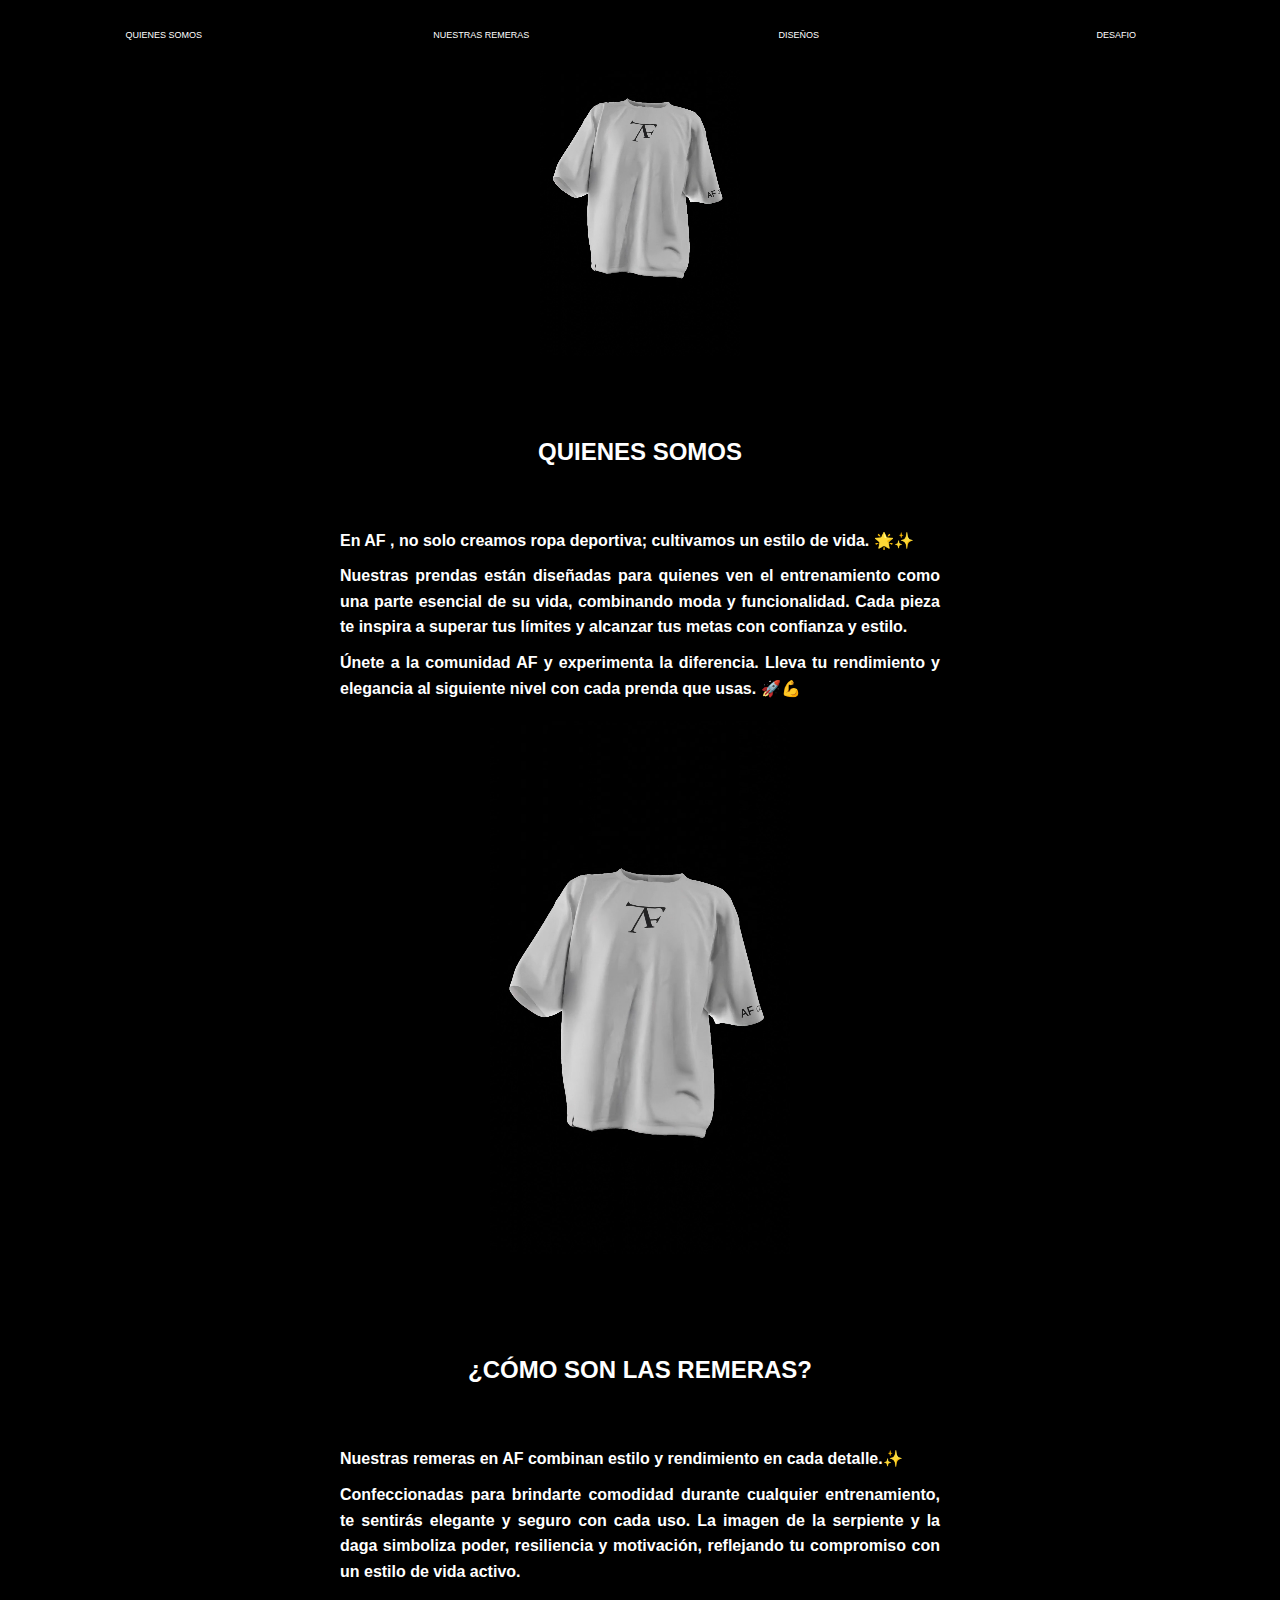
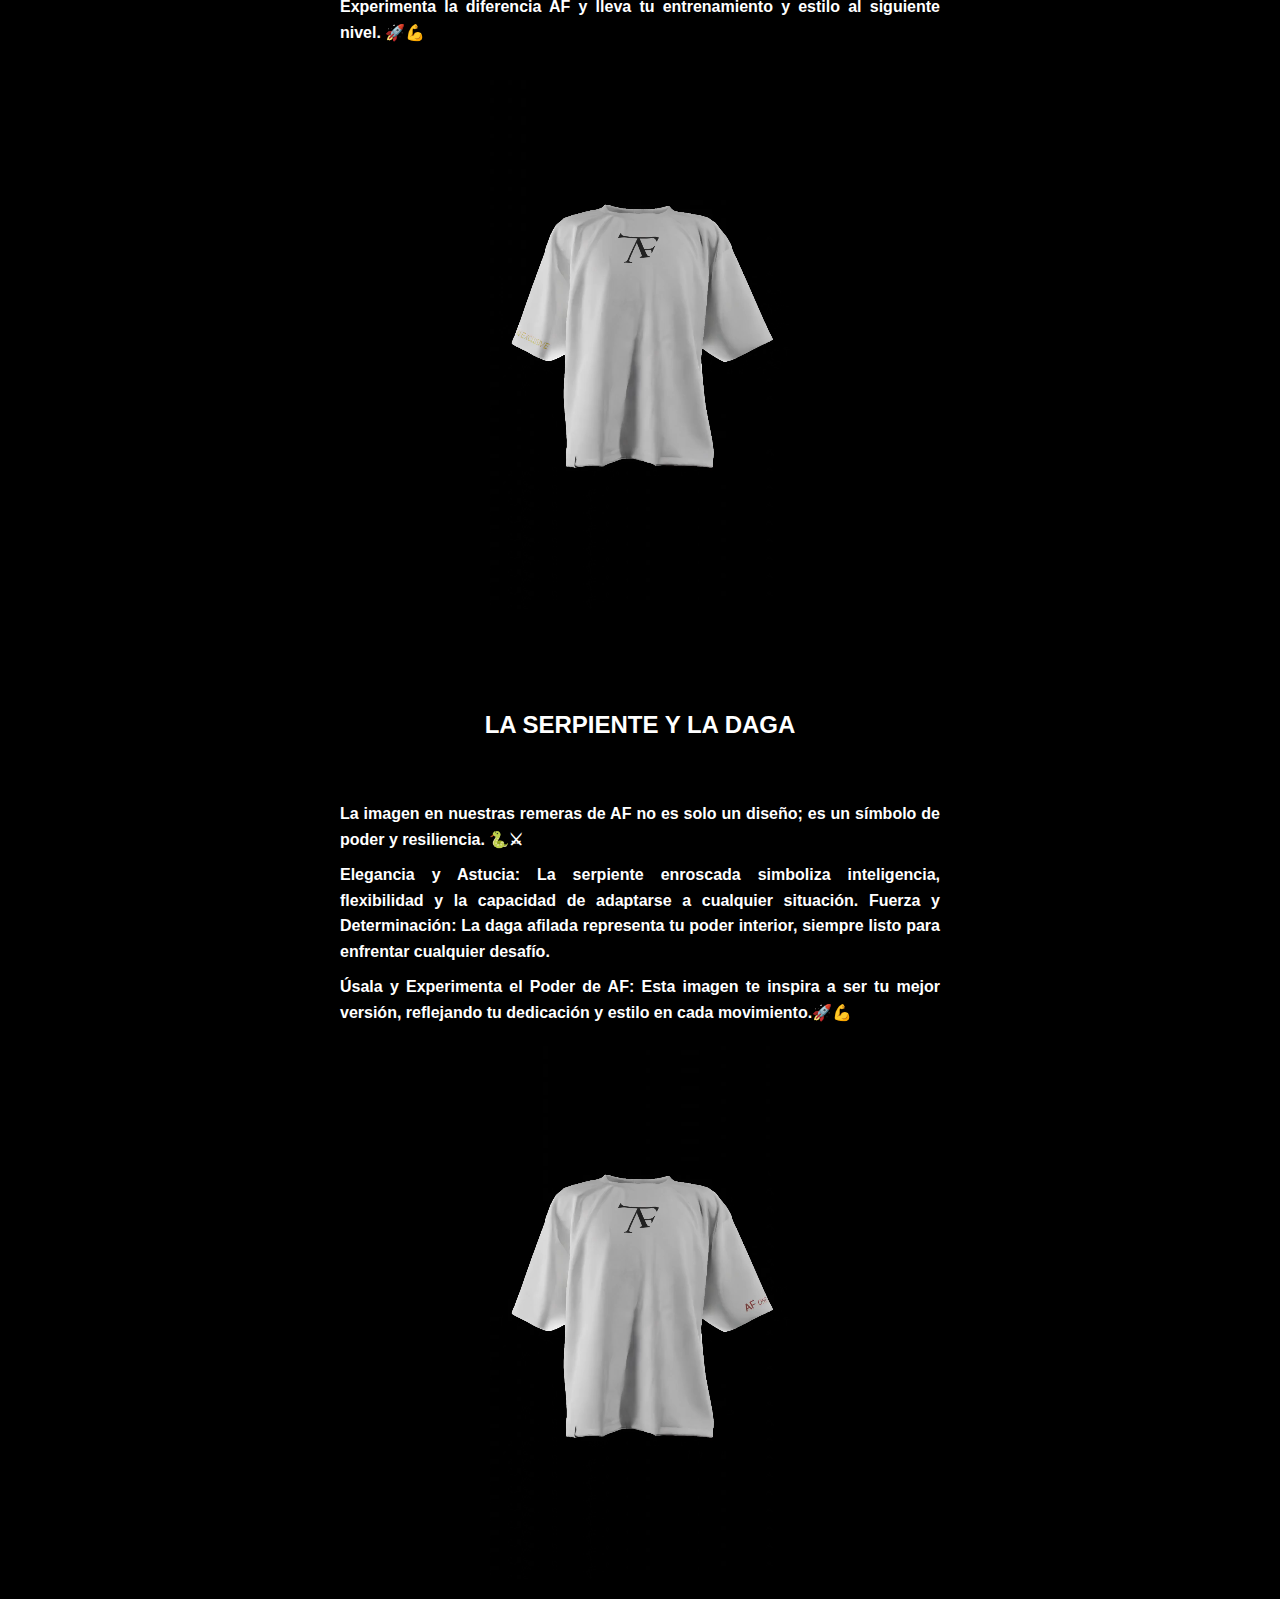
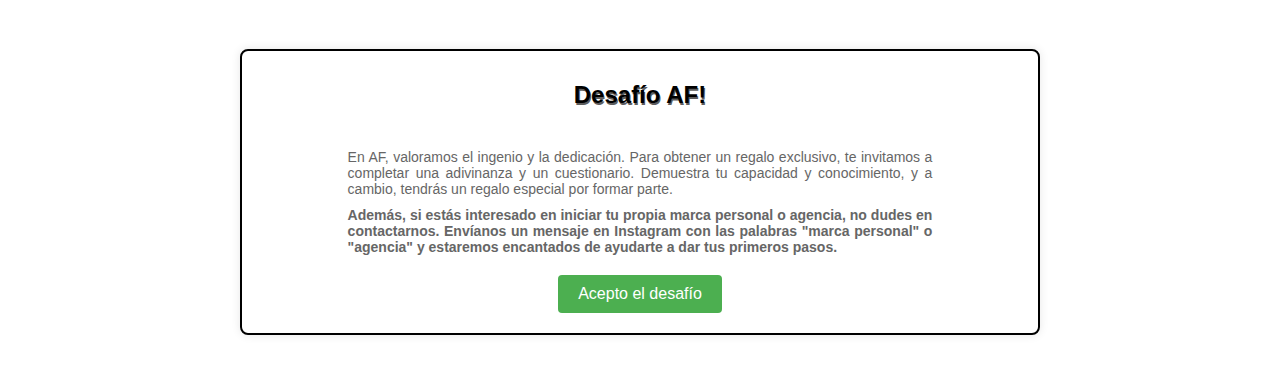
<file: index.html>
<!DOCTYPE html>
<html lang="en">
<head>
    <meta charset="UTF-8">
    <meta name="viewport" content="width=device-width, initial-scale=1.0">
    <title>AF</title>
    <link rel="stylesheet" href="style.css">
</head>


<body>

    <div class="header">
        <div class="item" onclick="scrollToSection('quienes-somos')">QUIENES SOMOS</div>
        <div class="item" onclick="scrollToSection('nuestras-remeras')">NUESTRAS REMERAS</div>
        <div class="item" onclick="scrollToSection('disenos')">DISEÑOS</div>
        <div class="item" onclick="scrollToSection('desafio')">DESAFIO</div>
   
    </div>

    <div class="contenedor-video-inicio">
        <video width="200" autoplay loop muted >
            <source src="remeraSimple.mp4" type="video/mp4">
    </div>


    
    
    <div class="divisor" id="quienes-somos">
        <div class="texto">
            <div class="texto-grande">
                <h2>QUIENES SOMOS</h2>
            </div>
            <div class="texto-chico">
                <p>En AF  , no solo creamos ropa deportiva; cultivamos un estilo de vida. 🌟✨
                
                </p>
                <p>Nuestras prendas están diseñadas para quienes ven el entrenamiento como una parte esencial de su vida, combinando moda y funcionalidad. Cada pieza te inspira a superar tus límites y alcanzar tus metas con confianza y estilo.
                </p>
                <p>
                    Únete a la comunidad AF y experimenta la diferencia. Lleva tu rendimiento y elegancia al siguiente nivel con cada prenda que usas. 🚀💪
                    </p>
            </div>
        </div>
        <div class="contenedor-video">
            <div class="contenedor-video-inicio">
                <video width="300" autoplay loop muted >
                    <source src="remeraSimple.mp4" type="video/mp4">
            </div>
        </div>
    </div>
    



    <div class="divisor2" id="nuestras-remeras" >
        <div class="texto">
            <div class="texto-grande">
                <h2 >¿CÓMO SON LAS REMERAS?</h2>
            </div>
            <div class="texto-chico">
                <p >Nuestras remeras en AF combinan estilo y rendimiento en cada detalle.✨</p>
                <p >Confeccionadas para brindarte comodidad durante cualquier entrenamiento, te sentirás elegante y seguro con cada uso. La imagen de la serpiente y la daga simboliza poder, resiliencia y motivación, reflejando tu compromiso con un estilo de vida activo.
                </p>
                <p >Experimenta la diferencia AF y lleva tu entrenamiento y estilo al siguiente nivel. 🚀💪 </p>


            </div>
        </div>
        <div class="contenedor-video-inicio">
            <video width="300" autoplay loop muted >
                <source src="remeraLanza.mp4" type="video/mp4">
        </div>
    </div>
    

    <div class="divisor" id="disenos" style="background-color: black;">
        <div class="texto" >
            <div class="texto-grande">
                <h2 style="color: white; text-shadow:  none;">LA SERPIENTE Y LA DAGA

                </h2>
            </div>
            <div class="texto-chico" >
                
                <p style="color: white;">
                    La imagen en nuestras remeras de AF no es solo un diseño; es un símbolo de poder y resiliencia. 🐍⚔

                </p>

                <p style="color: white;">
                    Elegancia y Astucia: La serpiente enroscada simboliza inteligencia, flexibilidad y la capacidad de adaptarse a cualquier situación.
Fuerza y Determinación: La daga afilada representa tu poder interior, siempre listo para enfrentar cualquier desafío.

                </p>

                <p style="color: white;">
                    Úsala y Experimenta el Poder de AF: Esta imagen te inspira a ser tu mejor versión, reflejando tu dedicación y estilo en cada movimiento.🚀💪

                </p>

                
            </div>
        </div>
        <div class="contenedor-video-inicio">
            <video width="300" autoplay loop muted >
                <source src="remeraDaga.mp4" type="video/mp4">
        </div>
    </div>
   
    <div class="divisor3" id="desafio">
        <div class="texto-grande3">
            <h2>Desafío AF!</h2>
        </div>
        <div class="texto-chico3" id="textoDesafio">
                <p>En AF, valoramos el ingenio y la dedicación. Para obtener un regalo exclusivo, te invitamos a completar una adivinanza y un cuestionario. Demuestra tu capacidad y conocimiento, y a cambio, tendrás un regalo especial por formar parte.</p>
                <p><strong>Además, si estás interesado en iniciar tu propia marca personal o agencia, no dudes en contactarnos. Envíanos un mensaje en Instagram con las palabras "marca personal" o "agencia" y estaremos encantados de ayudarte a dar tus primeros pasos.</strong></p>
        </div>

        <button id="btnAcepto" onclick="mostrarAdivinanza()">Acepto el desafío</button>
        <div id="respuestaContainer">
            <input type="text" id="respuestaInput" placeholder="Tu respuesta">
            <button id="btnAdivinar" onclick="adivinarRespuesta()">Adivinar</button>
        </div>

        
        <div id="formularioContainer">
            <form action="https://formspree.io/f/xrbzgrzd" method="post">
                <label for="correo">Correo:</label>
                <input type="email" id="correo" name="correo" required>
                <br>
        
                <label for="experiencia">¿Cómo describirías tu experiencia general con las camisetas de AF?</label>
                <select id="experiencia" name="experiencia" required>
                    <option value="excelente">Excelente</option>
                    <option value="buena">Buena</option>
                    <option value="regular">Regular</option>
                    <option value="mala">Mala</option>
                </select>
                <br>
        
                <label for="satisfaccion_calidad">¿Qué tan satisfecho/a estás con la calidad de nuestras camisetas?</label>
                <select id="satisfaccion_calidad" name="satisfaccion_calidad" required>
                    <option value="muy_satisfecho">Muy satisfecho</option>
                    <option value="satisfecho">Satisfecho</option>
                    <option value="neutral">Neutral</option>
                    <option value="insatisfecho">Insatisfecho</option>
                    <option value="muy_insatisfecho">Muy insatisfecho</option>
                </select>
                <br>
        
                <label for="mejora_experiencia">¿Consideras que nuestras camisetas mejoran tu experiencia de entrenamiento?</label>
                <select id="mejora_experiencia" name="mejora_experiencia" required>
                    <option value="si_mucho">Sí, mucho</option>
                    <option value="si_algo">Sí, algo</option>
                    <option value="neutral">Neutral</option>
                    <option value="no_poco">No, poco</option>
                    <option value="para_nada">Para nada</option>
                </select>
                <br>
        
                <label for="beneficios">¿Qué opinas de los beneficios adicionales que ofrecen nuestras camisetas? ¿Qué crees que agregarías?</label>
                <textarea id="beneficios" name="beneficios" required></textarea>
                <br>
        
                <label for="precio_justificado">¿Sientes que el precio de nuestras camisetas está justificado por la calidad y los beneficios que ofrecen?</label>
                <select id="precio_justificado" name="precio_justificado" required>
                    <option value="totalmente">Totalmente</option>
                    <option value="justificado">Justificado</option>
                    <option value="neutral">Neutral</option>
                    <option value="no_justificado">No justificado</option>
                    <option value="para_nada">Para nada</option>
                </select>
                <br>
        
                <label for="valor_agregado">¿Crees que nuestras camisetas ofrecen un valor agregado en comparación con otras marcas?</label>
                <select id="valor_agregado" name="valor_agregado" required>
                    <option value="mucho_valor_agregado">Mucho valor agregado</option>
                    <option value="algo_valor_agregado">Algo de valor agregado</option>
                    <option value="neutro">Neutral</option>
                    <option value="poco_valor_agregado">Poco valor agregado</option>
                    <option value="ningun_valor_agregado">Ningún valor agregado</option>
                </select>
                <br>
        
                <label for="simbolo_dedicacion">¿Consideras nuestras camisetas como un símbolo de dedicación al entrenamiento y estilo de vida activo?</label>
                <select id="simbolo_dedicacion" name="simbolo_dedicacion" required>
                    <option value="si_absolutamente">Sí, absolutamente</option>
                    <option value="si_cierta_medida">Sí, en cierta medida</option>
                    <option value="no_seguro">No estoy seguro</option>
                    <option value="no_tanto">No tanto</option>
                    <option value="no_para_nada">No, para nada</option>
                </select>
                <br>
        
                <label for="disenos_futuros">¿Qué próximos diseños te gustaría ver disponibles?</label>
                <textarea id="disenos_futuros" name="disenos_futuros" required></textarea>
                <br>
        
                <label for="reunion_feedback">¿Estarías interesado/a en participar en una breve reunión de 5 minutos para proporcionar feedback más detallado?</label>
                <select id="reunion_feedback" name="reunion_feedback" required>
                    <option value="si_absolutamente">Sí, absolutamente</option>
                    <option value="no_gracias">No, gracias</option>
                </select>
                <br>
        
                <label for="comentarios_adicionales">¿Hay algún aspecto adicional que te gustaría mencionar sobre nuestras camisetas o nuestra marca?</label>
                <textarea id="comentarios_adicionales" name="comentarios_adicionales" required></textarea>
                <br>
        
                <button type="submit">Enviar</button>
                

            </form>

                 
      
        </div>
    </div>


    <script src="javascript.js"></script>
</body>

</html>
</file>
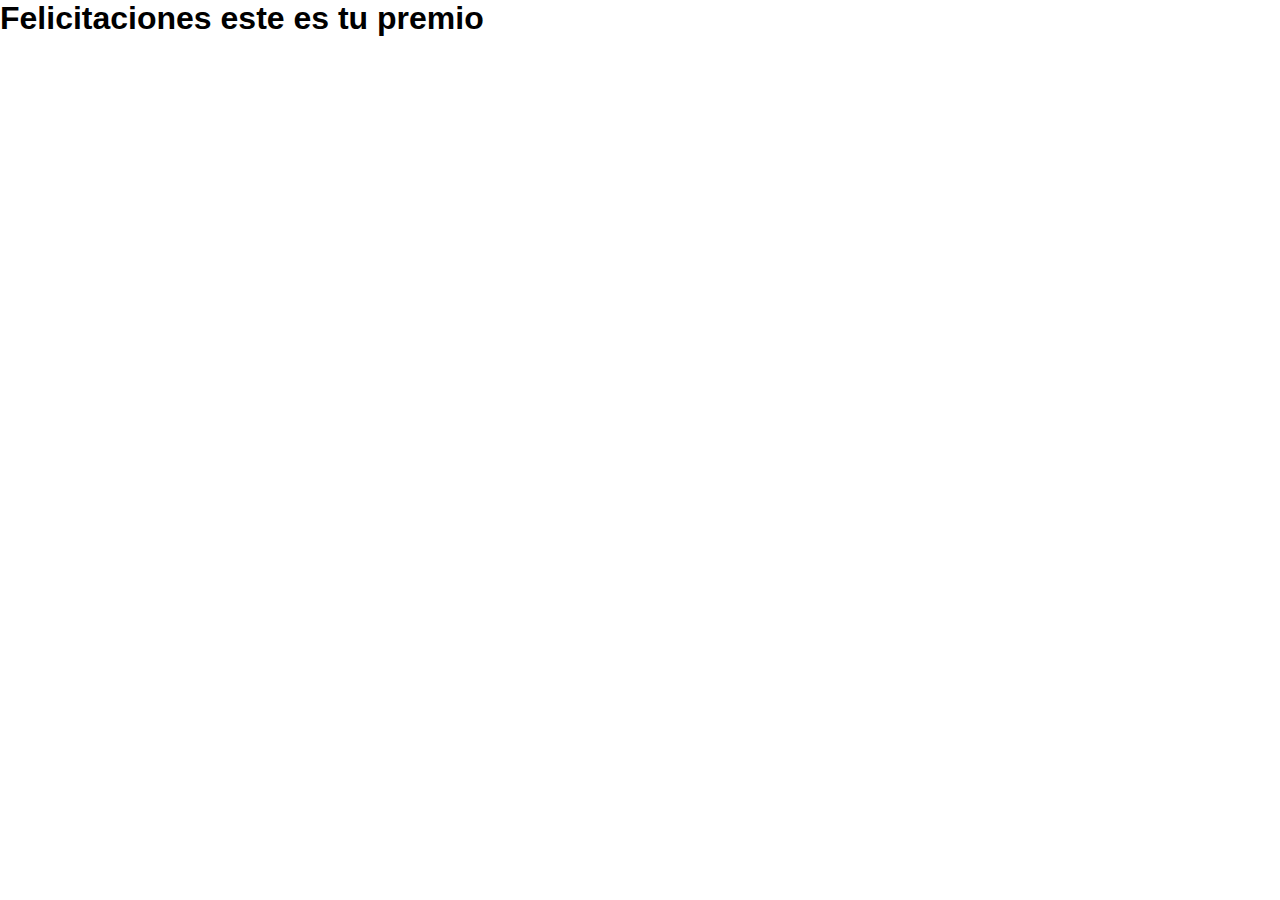
<file: premio.html>
<!DOCTYPE html>
<html lang="en">
<head>
    <meta charset="UTF-8">
    <meta name="viewport" content="width=device-width, initial-scale=1.0">
    <title>Af</title>
    <link rel="stylesheet" href="style.css">
</head>
<body>
    
    <div> 

        <h1>Felicitaciones este es tu premio</h1>
    </div>

</body>
</html>
</file>
<file: style.css>
* {
    box-sizing: border-box;
    margin: 0;
    padding: 0;
}

body {
   
    background-color: #ffffff;
    font-family: 'Montserrat', sans-serif;
}


.header {
    display: grid;
    grid-template-columns: repeat(auto-fit, minmax(80px, 1fr));
    gap: 10px;
    width: 100%;
    position: fixed;
    top: 0;
    left: 0;
    background-color: black;
    padding: 10px;
    z-index: 1000;
}

.item {
   
    color:white;
    
    display: flex;
    justify-content: center;
    align-items: center;
    height: 50px;
    font-size: 9px;
    
}

.item:hover {
    background-color: white;
    color: black;
    text-shadow: none;
    cursor: pointer;
}


.section {
    height: 600px;
    padding: 20px;
}

.texto {
    color: black;
}

.contenedor-video-inicio {
    background-color: black;
    margin-top: 0%;
    display: flex;
    align-items: center;
    justify-content: center;
}



.divisor {
    text-align: center;
    padding: 20px;
    background-color: black;
}

.texto {
    margin-bottom: 20px;
}

.texto-grande h2 {
    margin: 5%;
    color: white;
    text-align: center;
    
}

.texto-chico p {
    font-weight: bold;
    
    margin: 10px auto;
    max-width: 600px;
    line-height: 1.6;
    color: white;
    text-align: justify;
    
}

.contenedor-video {
    margin-top: 20px;
}

video {
    max-width: 100%;
    height: auto;
}





/* ---------------------*/

.divisor2 {
    display: flex;
    flex-direction: column;
    justify-content: center;
    text-align: center;
    padding: 20px;
    background-color: black; /* Puedes ajustar el color de fondo según sea necesario */
}

.texto2 {
    display: flex;
    justify-content: center;
    text-align: center;
    margin-bottom: 20px;
}

.texto-grande2 h2 {
    text-shadow: none; /* Puedes ajustar el color del texto y el sombreado según sea necesario */
    color: white;
}

.texto-chico2 p {
    margin: 0 auto;
    max-width: 600px;
    line-height: 1.6;
    color: grey;
}

.contenedor-video2 {
    margin-top: 20px;
    text-align: center;
}

iframe {
    max-width: 100%;
    height: auto;
}


.divisor2  , .divisorDaga { /*Nuestras remeras*/
    display: flex;
    justify-content: flex-end; /* Alinea el contenido a la derecha */
     /* Ajusta según necesites */
    padding:20px;
    background-color:black;
    
}

.contenedor-imagen {
    width: 300px; /* Ancho deseado para el contenedor de la imagen */
    height: 300px;
    margin-right: 20px; /* Espacio entre la imagen y el texto */
    border: solid red 2px;
}

.texto2 {
    flex: 1;
    width: 50%; /* Ajusta el ancho del contenedor de texto */
    display: flex;
    flex-direction: column;
    justify-content: center;
    gap: 0px; /* Distancia entre texto grande y chico*/
    
    
}

.texto-grande2 {
    text-align: right; /* Justifica el texto grande */
    line-height: 1.6; /* Espaciado entre líneas */
    margin-bottom: 0px; /* Espacio inferior para separación del texto chico */
    text-shadow:  -1px 4px #5e5d5d;
}

.texto-grande2 h2 {
    font-size: 24px;
    font-weight: bold;
    color: white;
    margin: 0; /* Elimina cualquier margen */
}

.texto-chico2 {
    
    text-align: justify; /* Justifica el texto chico */
     /* Espaciado entre líneas */
}

.texto-chico2 p {
    margin-top: 20px; /* Elimina cualquier margen */
    font-size: 16px;
    color: white
}


.divisor3 {
    display: flex;
    flex-direction: column;
    align-items: center; /* Centra verticalmente */
    justify-content: center; /* Centra horizontalmente */
    margin: 40px auto; /* Margen superior e inferior de 20px y centrado horizontalmente */
    padding: 20px; /* Espaciado interno para separar el contenido del borde */
    max-width: 600px; /* Ancho máximo del divisor */
    border: solid black 2px;
    background-color: white;
    text-align: center; /* Alinea el texto al centro */
    
}

.texto-grande3,
.texto-chico3 {
    width: 80%; /* Ocupa el 50% del ancho del divisor */
    padding: 10px; /* Espaciado interno */
}

.texto-grande3 h2 {
    font-size: 24px; /* Tamaño de fuente del título */
    color: black; /* Color de texto */
    text-shadow:  1px 2px #5e5d5d;
}

.texto-chico3 p {
    font-size: 14px; /* Tamaño de fuente del párrafo */
    margin: 10px;
    color: #666; /* Color de texto */
    text-align: justify;
}

#respuestaContainer {
    display: none;
}

#formularioContainer {
    display: none;
}




.boton-container {
    text-align: center;
    margin-top: 20px;
}

#mostrarFormulario {
    background-color: black;
    color: white;
    padding: 10px 20px;
    border: none;
    cursor: pointer;
}

#btnAcepto, #btnAdivinar {
    background-color: black;
    color: white;
    border: none;
    padding: 10px 20px;
    font-size: 16px;
    cursor: pointer;
}
#btnAcepto:hover, #btnAdivinar:hover {
    opacity: 0.8;
}


.divisor3 {
    max-width: 800px;
    margin: 50px auto;
    padding: 20px;
    background-color: #ffffff;
    border-radius: 8px;
    box-shadow: 0 0 10px rgba(0, 0, 0, 0.1);
    text-align: center;
    
}

.texto-grande3 h2 {
    margin: 0;
    padding-bottom: 10px;
}

.texto-chico3 p {
    margin: 10px 0;
}

#respuestaContainer {
    margin: 20px 0;
}

#respuestaInput {
    width: calc(100% - 22px);
    padding: 10px;
    margin-bottom: 10px;
}

#btnAcepto,
#btnAdivinar {
    padding: 10px 20px;
    border: none;
    background-color: #4CAF50;
    color: white;
    border-radius: 4px;
    cursor: pointer;
}

#btnAcepto:hover,
#btnAdivinar:hover {
    background-color: #45a049;
}

#formularioContainer {
    text-align: left;
    margin: 20px 0;
}

#formularioContainer form {
    display: flex;
    flex-direction: column;
    align-items: stretch;
}

#formularioContainer label {
    margin-bottom: 8px;
    font-weight: bold;
}

#formularioContainer input,
#formularioContainer select,
#formularioContainer textarea,
#formularioContainer button {
    width: 100%;
    padding: 10px;
    margin-bottom: 20px;
    border: 1px solid #ccc;
    border-radius: 4px;
    box-sizing: border-box;
}

#formularioContainer button {
    background-color: #4CAF50;
    color: white;
    border: none;
    cursor: pointer;
    align-self: center;
}

#formularioContainer button:hover {
    background-color: #45a049;
}
</file>
